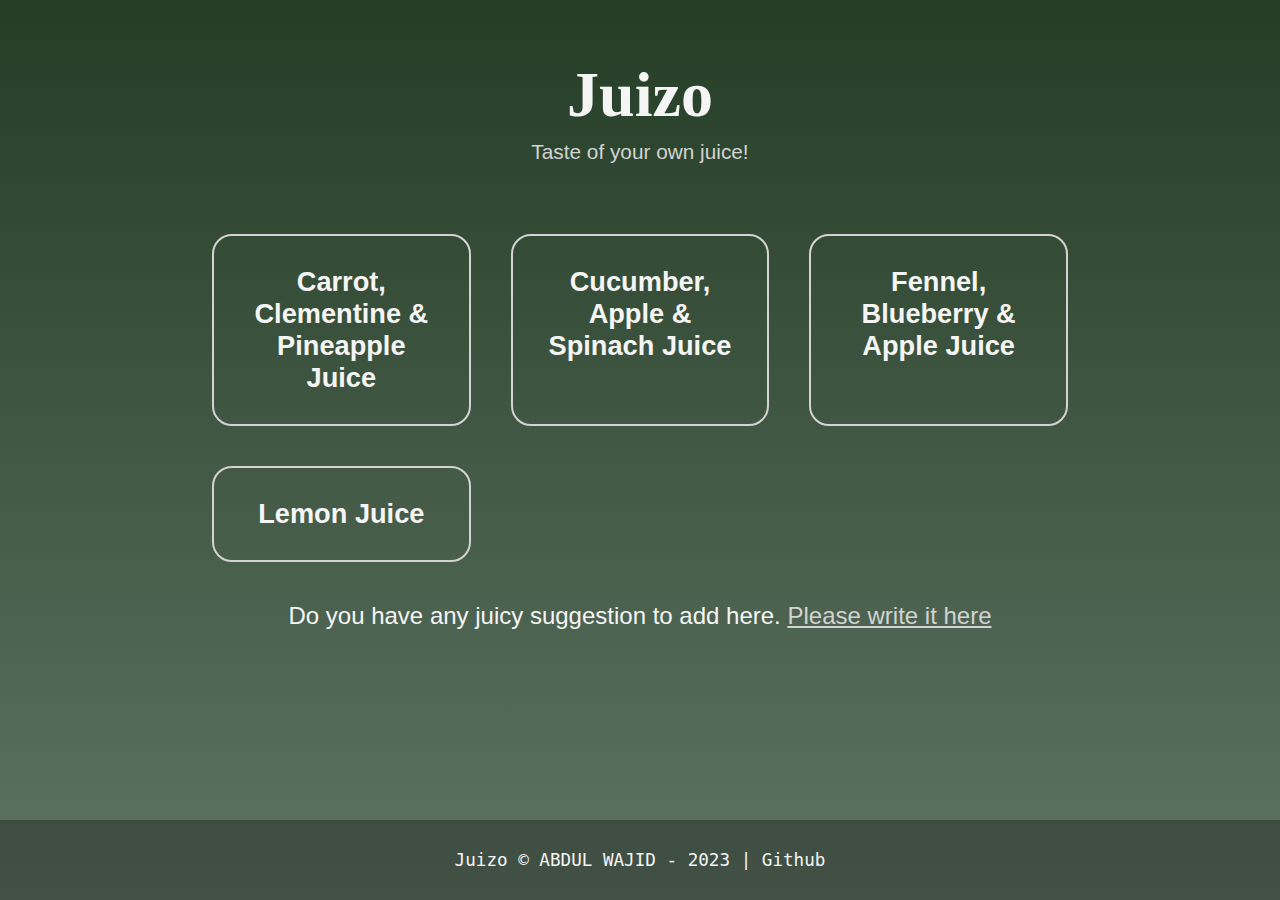
<file: index.html>
<!DOCTYPE html>
<html lang="en">
  <head>
    <meta charset="UTF-8" />
    <meta http-equiv="X-UA-Compatible" content="IE=edge" />
    <meta name="viewport" content="width=device-width, initial-scale=1.0" />
    <title>Juizo | Juice Recipes At Your Fingertips</title>
    <link rel="stylesheet" href="./style.css" />
    <link rel="shortcut icon" href="./images/icon.png" type="image/png" />
  </head>
  <body>
    <div class="title">
      <h1>Juizo</h1>
      <p>Taste of your own juice!</p>
    </div>
    <div class="juices">
      <ul>
        <li>
          <a href="./juices/carrot_clementine_pineapple.html"
            >Carrot, Clementine & Pineapple Juice</a
          >
        </li>
        <li>
          <a href="./juices/cucumber_apple_spinach.html"
            >Cucumber, Apple & Spinach Juice</a
          >
        </li>
        <li>
          <a href="./juices/fennel_blueberry_apple.html"
            >Fennel, Blueberry & Apple Juice</a
          >
        </li>
        <li>
          <a href="./juices/lemon.html">Lemon Juice</a>
        </li>
      </ul>
    </div>
    <p class="new-juice">
      Do you have any juicy suggestion to add here.
      <a
        href="https://docs.google.com/forms/d/e/1FAIpQLSc50BNGmL-Kr02AIgP8bP7FoBYIEgQXH977T2FT2nrKESCRVQ/viewform?usp=sf_link"
        >Please write it here</a
      >
    </p>
    <footer>
      <p>
        <a href="https://wajid-nv.github.io/juizo">Juizo</a> &copy;
        <a href="https://wajid.me">ABDUL WAJID</a> - 2023 |
        <a href="https://github.com/wajid-nv/juizo">Github</a>
      </p>
    </footer>
  </body>
</html>
</file>
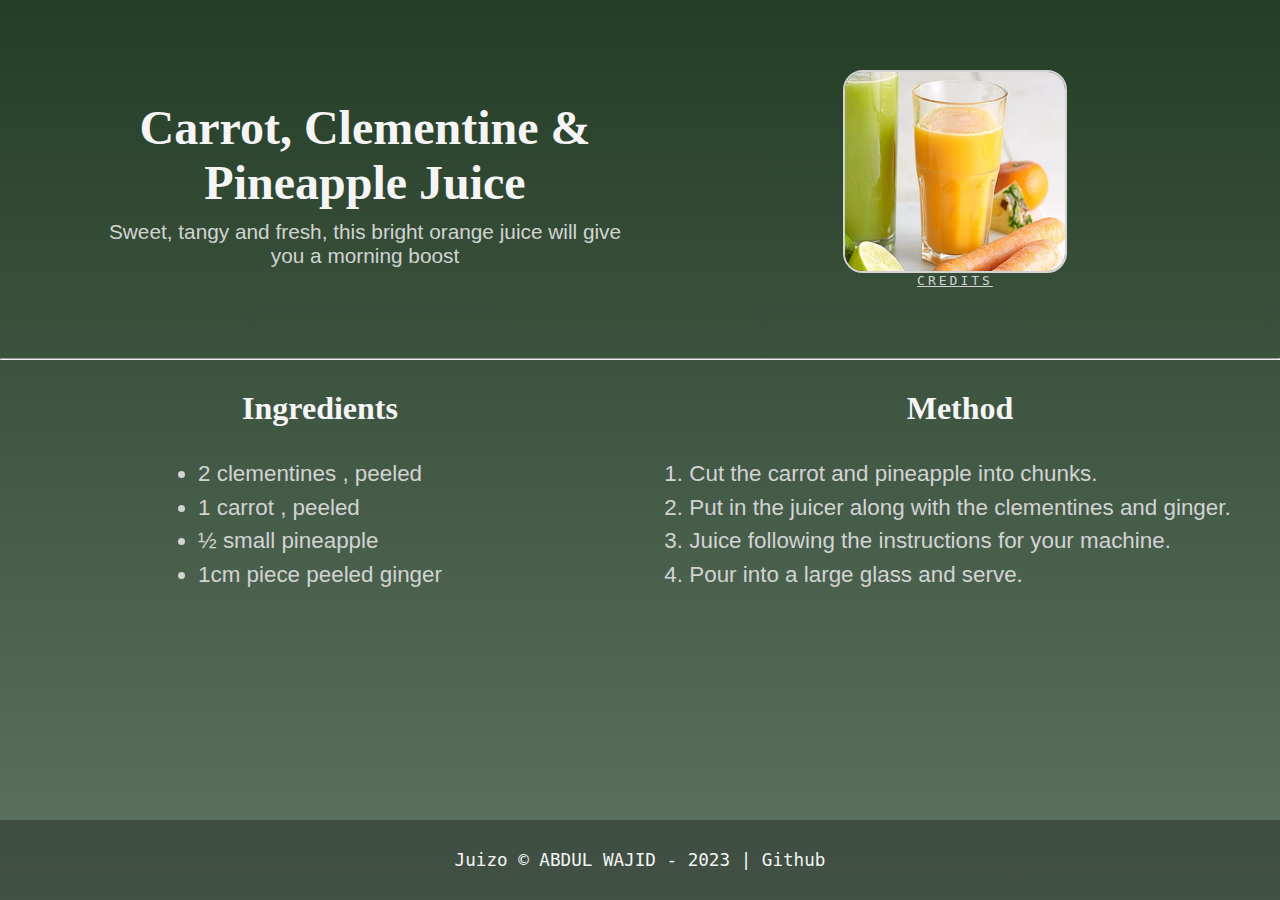
<file: juices/carrot_clementine_pineapple.html>
<!DOCTYPE html>
<html lang="en">
  <head>
    <meta charset="UTF-8" />
    <meta http-equiv="X-UA-Compatible" content="IE=edge" />
    <meta name="viewport" content="width=device-width, initial-scale=1.0" />
    <link rel="stylesheet" href="./juice_style.css" />
    <link rel="shortcut icon" href="../images/icon.png" type="image/png" />
    <title>Juizo</title>
  </head>
  <body>
    <div class="title">
      <div class="title-text">
        <h1>Carrot, Clementine & Pineapple Juice</h1>
        <p>
          Sweet, tangy and fresh, this bright orange juice will give you a
          morning boost
        </p>
      </div>
      <div class="title-image">
        <img
          src="../images/carrot-clementine-pineapple.webp"
          alt="Carrot, Clementine & Pineapple Juice"
        />
        <a
          href="https://www.bbcgoodfood.com/recipes/carrot-clementine-pineapple-juice"
          target="_blank"
          >Credits</a
        >
      </div>
    </div>
    <hr />

    <div class="recipe">
      <div>
        <h2>Ingredients</h2>
        <ul>
          <li>2 clementines , peeled</li>
          <li>1 carrot , peeled</li>
          <li>½ small pineapple</li>
          <li>1cm piece peeled ginger</li>
        </ul>
      </div>
      <div>
        <h2>Method</h2>
        <ol>
          <li>Cut the carrot and pineapple into chunks.</li>
          <li>Put in the juicer along with the clementines and ginger.</li>
          <li>Juice following the instructions for your machine.</li>
          <li>Pour into a large glass and serve.</li>
        </ol>
      </div>
    </div>
    <footer>
      <p>
        <a href="https://wajid-nv.github.io/juizo">Juizo</a> &copy;
        <a href="https://wajid.me">ABDUL WAJID</a> - 2023 |
        <a href="https://github.com/wajid-nv/juizo">Github</a>
      </p>
    </footer>
  </body>
</html>
</file>
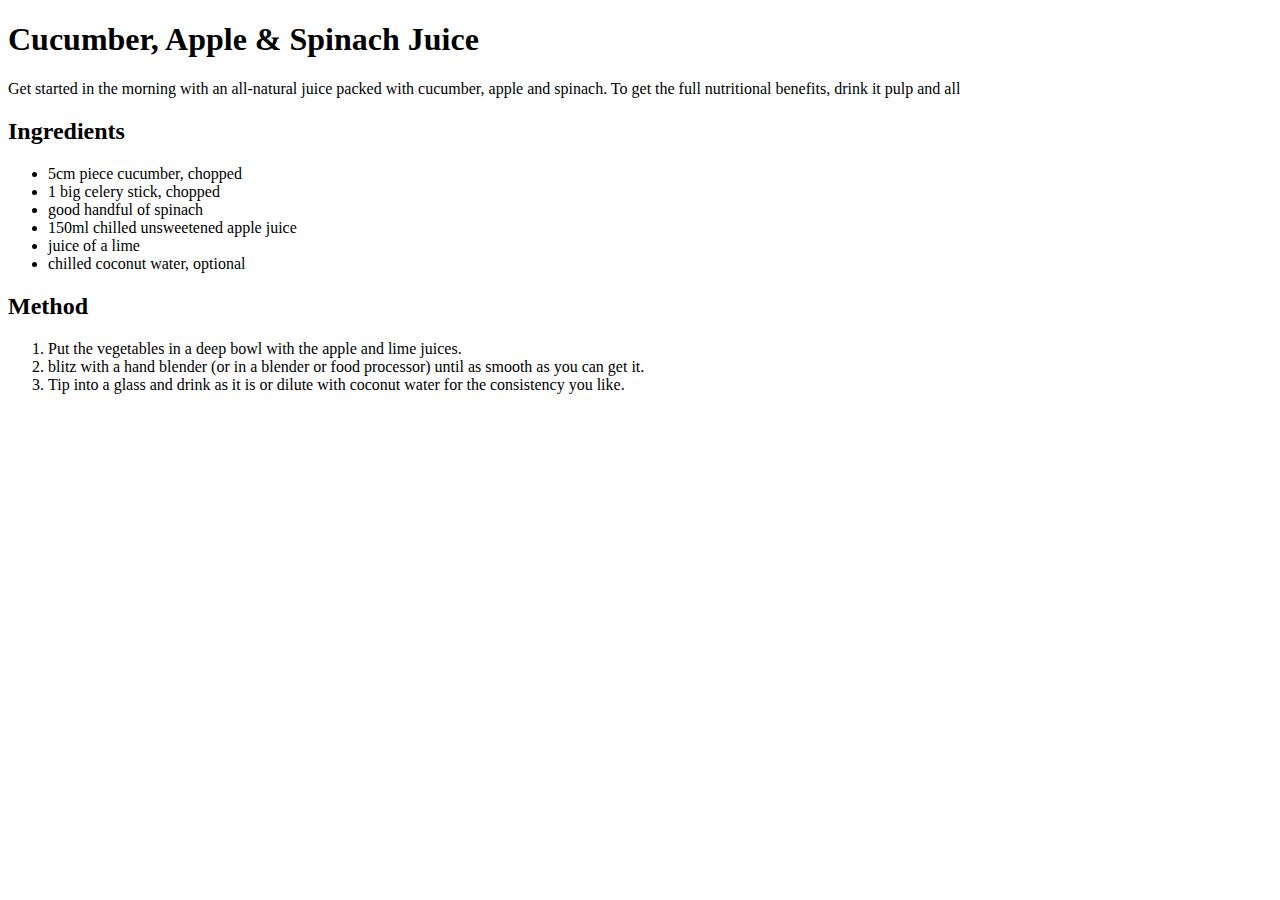
<file: juices/cucumber,_apple_spinach.html>
<!DOCTYPE html>
<html lang="en">
  <head>
    <meta charset="UTF-8" />
    <meta http-equiv="X-UA-Compatible" content="IE=edge" />
    <meta name="viewport" content="width=device-width, initial-scale=1.0" />
    <title>Juizo</title>
  </head>
  <body>
    <h1>Cucumber, Apple & Spinach Juice</h1>
    <p>
      Get started in the morning with an all-natural juice packed with cucumber,
      apple and spinach. To get the full nutritional benefits, drink it pulp and
      all
    </p>

    <h2>Ingredients</h2>
    <ul>
      <li>5cm piece cucumber, chopped</li>
      <li>1 big celery stick, chopped</li>
      <li>good handful of spinach</li>
      <li>150ml chilled unsweetened apple juice</li>
      <li>juice of a lime</li>
      <li>chilled coconut water, optional</li>
    </ul>

    <h2>Method</h2>
    <ol>
      <li>Put the vegetables in a deep bowl with the apple and lime juices.</li>
      <li>
        blitz with a hand blender (or in a blender or food processor) until as
        smooth as you can get it.
      </li>
      <li>
        Tip into a glass and drink as it is or dilute with coconut water for the
        consistency you like.
      </li>
    </ol>
  </body>
</html>
</file>
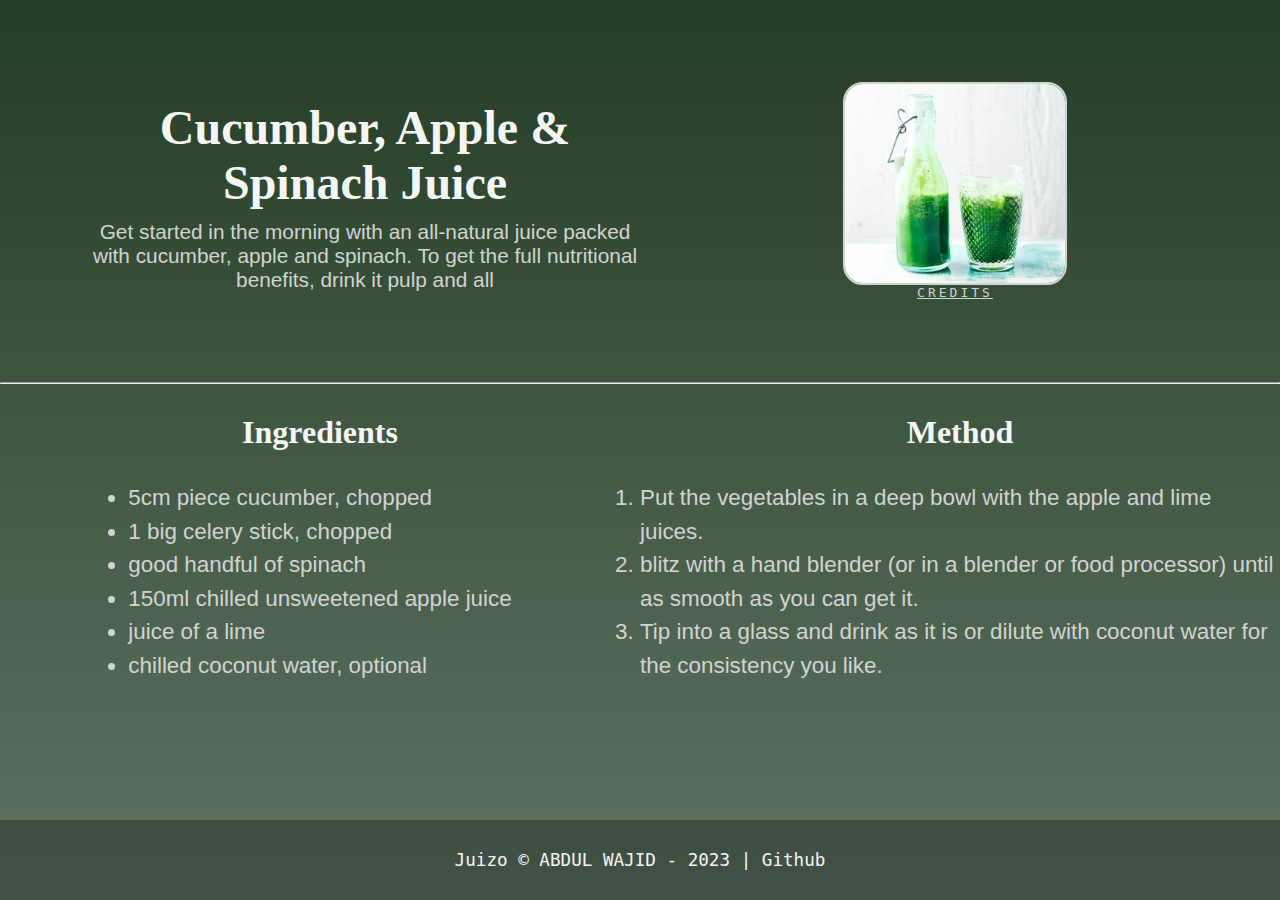
<file: juices/cucumber_apple_spinach.html>
<!DOCTYPE html>
<html lang="en">
  <head>
    <meta charset="UTF-8" />
    <meta http-equiv="X-UA-Compatible" content="IE=edge" />
    <meta name="viewport" content="width=device-width, initial-scale=1.0" />
    <link rel="stylesheet" href="./juice_style.css" />
    <link rel="shortcut icon" href="../images/icon.png" type="image/png" />
    <title>Juizo</title>
  </head>
  <body>
    <div class="title">
      <div class="title-text">
        <h1>Cucumber, Apple & Spinach Juice</h1>
        <p>
          Get started in the morning with an all-natural juice packed with
          cucumber, apple and spinach. To get the full nutritional benefits,
          drink it pulp and all
        </p>
      </div>
      <div class="title-image">
        <img
          src="../images/cucumber-apple-spinach.webp"
          alt="Cucumber, Apple & Spinach Juice"
        />
        <a
          href="https://www.bbcgoodfood.com/recipes/cucumber-apple-spinach-juice"
          target="_blank"
          >Credits</a
        >
      </div>
    </div>
    <hr />

    <div class="recipe">
      <div>
        <h2>Ingredients</h2>
        <ul>
          <li>5cm piece cucumber, chopped</li>
          <li>1 big celery stick, chopped</li>
          <li>good handful of spinach</li>
          <li>150ml chilled unsweetened apple juice</li>
          <li>juice of a lime</li>
          <li>chilled coconut water, optional</li>
        </ul>
      </div>
      <div>
        <h2>Method</h2>
        <ol>
          <li>
            Put the vegetables in a deep bowl with the apple and lime juices.
          </li>
          <li>
            blitz with a hand blender (or in a blender or food processor) until
            as smooth as you can get it.
          </li>
          <li>
            Tip into a glass and drink as it is or dilute with coconut water for
            the consistency you like.
          </li>
        </ol>
      </div>
    </div>
    <footer>
      <p>
        <a href="https://wajid-nv.github.io/juizo">Juizo</a> &copy;
        <a href="https://wajid.me">ABDUL WAJID</a> - 2023 |
        <a href="https://github.com/wajid-nv/juizo">Github</a>
      </p>
    </footer>
  </body>
</html>
</file>
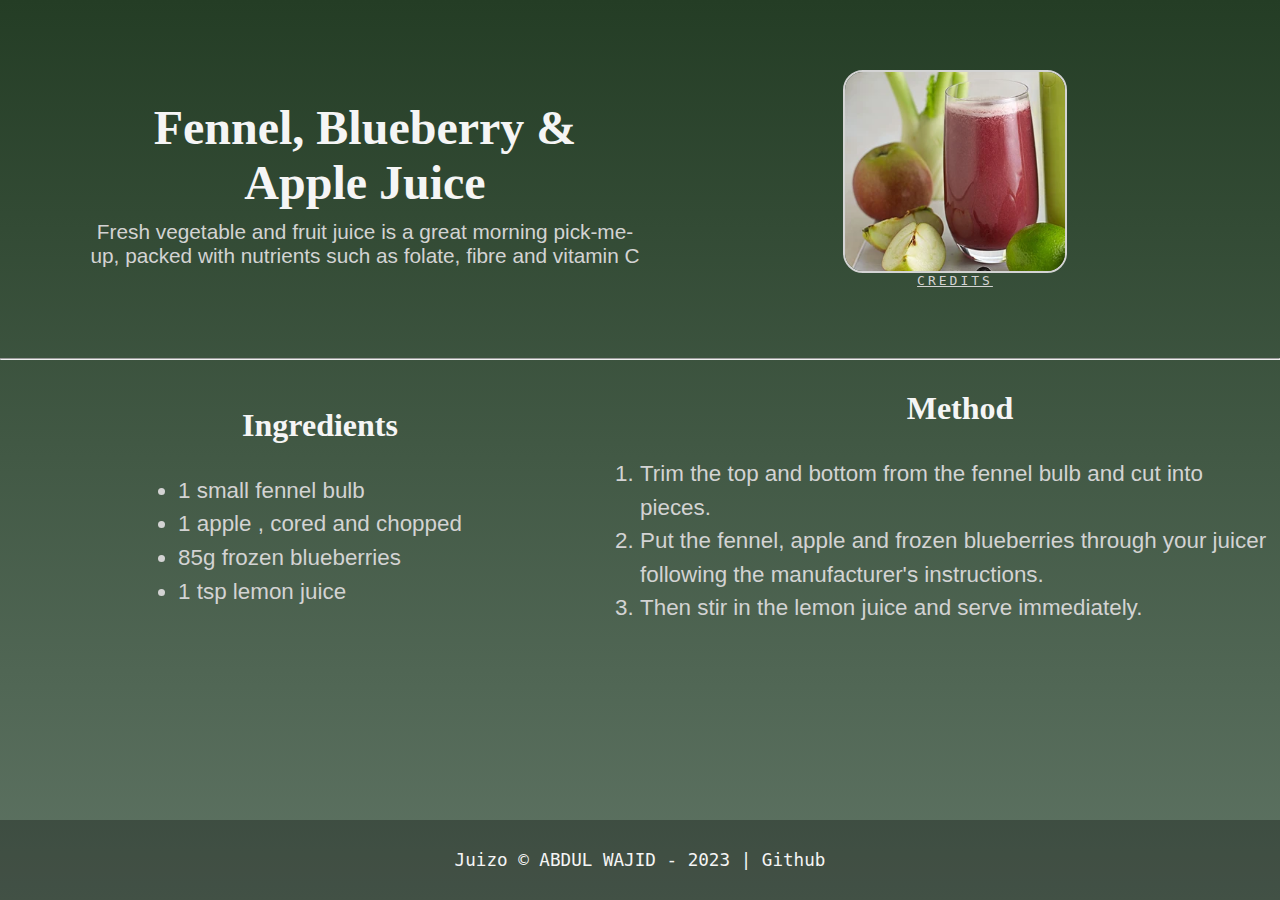
<file: juices/fennel_blueberry_apple.html>
<!DOCTYPE html>
<html lang="en">
  <head>
    <meta charset="UTF-8" />
    <meta http-equiv="X-UA-Compatible" content="IE=edge" />
    <meta name="viewport" content="width=device-width, initial-scale=1.0" />
    <link rel="stylesheet" href="./juice_style.css" />
    <link rel="shortcut icon" href="../images/icon.png" type="image/png" />
    <title>Juizo</title>
  </head>
  <body>
    <div class="title">
      <div class="title-text">
        <h1>Fennel, Blueberry & Apple Juice</h1>
        <p>
          Fresh vegetable and fruit juice is a great morning pick-me-up, packed
          with nutrients such as folate, fibre and vitamin C
        </p>
      </div>
      <div class="title-image">
        <img
          src="../images/fennel-blueberry-apple.webp"
          alt="Fennel, Blueberry & Apple Juice"
        />
        <a
          href="https://www.bbcgoodfood.com/recipes/fennel-blueberry-apple-juice"
          target="_blank"
          >Credits</a
        >
      </div>
    </div>
    <hr />

    <div class="recipe">
      <div>
        <h2>Ingredients</h2>
        <ul>
          <li>1 small fennel bulb</li>
          <li>1 apple , cored and chopped</li>
          <li>85g frozen blueberries</li>
          <li>1 tsp lemon juice</li>
        </ul>
      </div>
      <div>
        <h2>Method</h2>
        <ol>
          <li>
            Trim the top and bottom from the fennel bulb and cut into pieces.
          </li>
          <li>
            Put the fennel, apple and frozen blueberries through your juicer
            following the manufacturer's instructions.
          </li>
          <li>Then stir in the lemon juice and serve immediately.</li>
        </ol>
      </div>
    </div>
    <footer>
      <p>
        <a href="https://wajid-nv.github.io/juizo">Juizo</a> &copy;
        <a href="https://wajid.me">ABDUL WAJID</a> - 2023 |
        <a href="https://github.com/wajid-nv/juizo">Github</a>
      </p>
    </footer>
  </body>
</html>
</file>
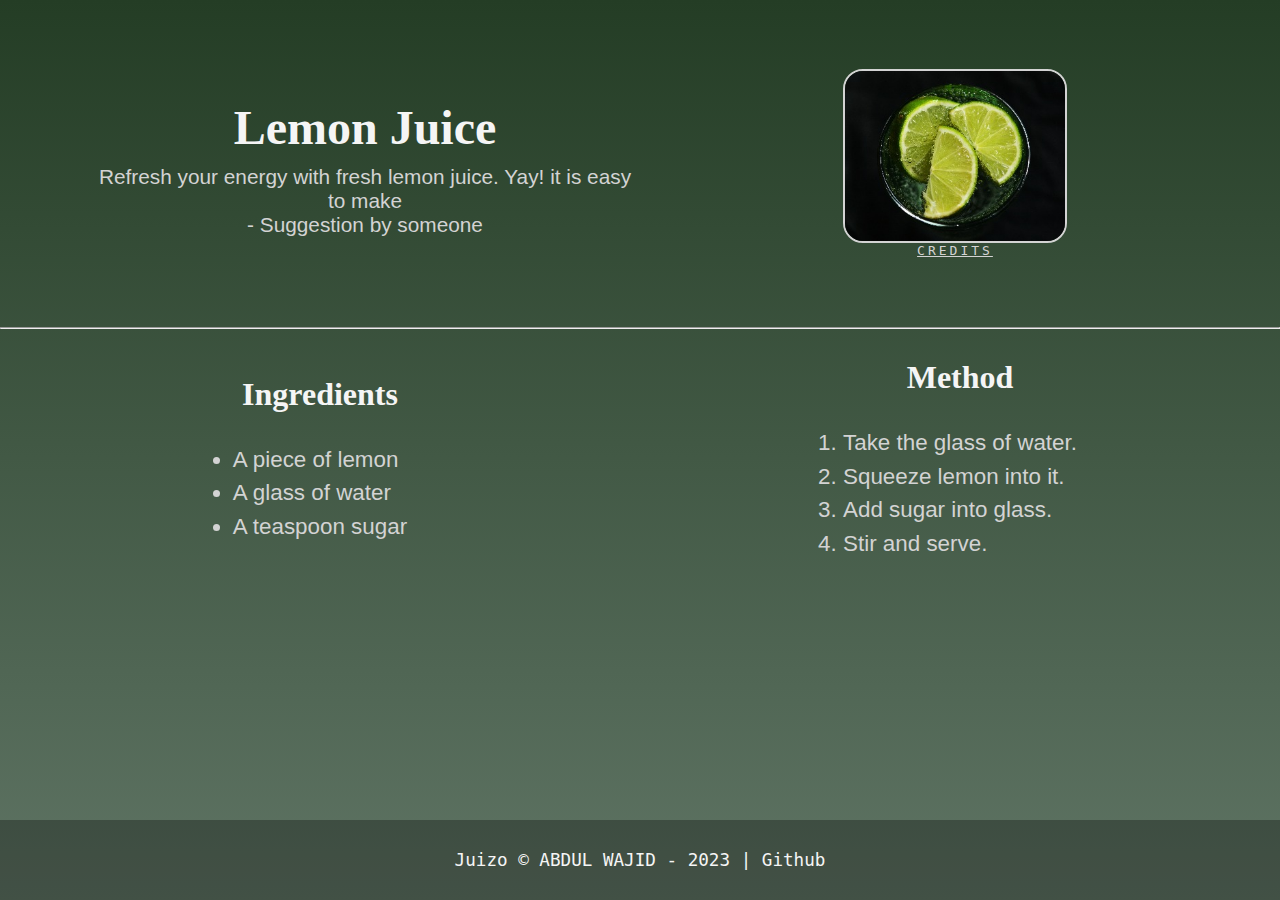
<file: juices/lemon.html>
<!DOCTYPE html>
<html lang="en">
  <head>
    <meta charset="UTF-8" />
    <meta http-equiv="X-UA-Compatible" content="IE=edge" />
    <meta name="viewport" content="width=device-width, initial-scale=1.0" />
    <link rel="stylesheet" href="./juice_style.css" />
    <link rel="shortcut icon" href="../images/icon.png" type="image/png" />
    <title>Juizo</title>
  </head>
  <body>
    <div class="title">
      <div class="title-text">
        <h1>Lemon Juice</h1>
        <p>
          Refresh your energy with fresh lemon juice. Yay! it is easy to
          make
        </p>
        <p>- Suggestion by someone</p>
      </div>
      <div class="title-image">
        <img src="../images/lemon.jpeg" alt="Lemon Juice" />
        <a
          href="https://www.pexels.com/photo/beverage-bubble-citrus-close-up-357577/"
          target="_blank"
          >Credits</a
        >
      </div>
    </div>
    <hr />

    <div class="recipe">
      <div>
        <h2>Ingredients</h2>
        <ul>
          <li>A piece of lemon</li>
          <li>A glass of water</li>
          <li>A teaspoon sugar</li>
        </ul>
      </div>
      <div>
        <h2>Method</h2>
        <ol>
          <li>Take the glass of water.</li>
          <li>Squeeze lemon into it.</li>
          <li>Add sugar into glass.</li>
          <li>Stir and serve.</li>
        </ol>
      </div>
    </div>
    <footer>
      <p>
        <a href="https://wajid-nv.github.io/juizo">Juizo</a> &copy;
        <a href="https://wajid.me">ABDUL WAJID</a> - 2023 |
        <a href="https://github.com/wajid-nv/juizo">Github</a>
      </p>
    </footer>
  </body>
</html>
</file>
<file: style.css>
* {
  margin: 0;
  padding: 0;
}

body {
  min-height: 100vh;
  background-image: linear-gradient(
    180deg,
    rgba(36, 61, 37, 1) 0%,
    rgba(95, 116, 100, 1) 100%
  );
  display: flex;
  flex-direction: column;
}

.title {
  text-align: center;
  padding: 50px;
}

.title h1 {
  font-size: 4rem;
  font-family: serif;
  margin: 8px;
  color: whitesmoke;
}

.title p {
  font-size: 1.3rem;
  font-family: sans-serif;
  color: lightgray;
}

.juices {
  width: 100%;
  display: flex;
  justify-content: center;
  align-items: center;
}

.juices ul {
  width: 70%;
  display: grid;
  grid-template-columns: 1fr 1fr 1fr;
}

.juices ul li {
  list-style: none;
  border: 2px solid lightgray;
  margin: 20px;
  padding: 30px;
  text-align: center;
  border-radius: 20px;
}

.juices ul li a {
  color: whitesmoke;
  font-size: 1.7rem;
  text-decoration: none;
  font-family: sans-serif;
  font-weight: 700;
}

.new-juice {
  text-align: center;
  margin: 20px auto;
  color: whitesmoke;
  font-size: 1.5rem;
  font-family: sans-serif;
}

.new-juice a {
  color: lightgray;
}

footer {
  background-color: rgba(0, 0, 0, 0.3);
  margin-top: auto;
  padding: 30px 0;
  text-align: center;
  color: whitesmoke;
  font-family: monospace;
  font-size: 1.1rem;
}

footer a {
  color: whitesmoke;
  text-decoration: none;
}

@media (max-width: 1250px) {
  .juices ul {
    grid-template-columns: 1fr 1fr;
    width: 80%;
  }
}

@media (max-width: 950px) {
  .juices ul {
    grid-template-columns: 1fr;
    width: 80%;
  }
}
</file>
<file: juices/juice_style.css>
* {
  margin: 0;
  padding: 0;
}

body {
  min-height: 100vh;
  background-image: linear-gradient(
    180deg,
    rgba(36, 61, 37, 1) 0%,
    rgba(95, 116, 100, 1) 100%
  );
  display: flex;
  flex-direction: column;
}

.title {
  display: flex;
  flex-direction: row;
  justify-content: center;
  padding: 50px;
}

.title-text {
  width: 50%;
  text-align: center;
  padding: 40px;
  display: flex;
  flex-direction: column;
  align-items: center;
  justify-content: center;
}

.title-text h1 {
  font-size: 3rem;
  font-family: serif;
  margin: 10px;
  color: whitesmoke;
}

.title-text p {
  font-size: 1.3rem;
  font-family: sans-serif;
  color: lightgray;
}

.title-image {
  width: 50%;
  display: flex;
  flex-direction: column;
  text-align: center;
  align-items: center;
  justify-content: center;
}

.title-image img {
  width: 40%;
  border-radius: 20px;
  border: 2px solid lightgray;
}

.title-image a {
  color: lightgray;
  font-family: monospace;
  text-transform: uppercase;
  letter-spacing: 3px;
}

.recipe {
  display: flex;
  flex-direction: row;
}

.recipe div {
  width: 50%;
  display: flex;
  flex-direction: column;
  align-items: center;
  justify-content: center;
}

.recipe div h2 {
  color: whitesmoke;
  font-family: serif;
  font-size: 2rem;
  margin: 30px;
}

.recipe div ul li,
.recipe div ol li {
  color: lightgray;
  font-family: sans-serif;
  font-size: 1.4rem;
  line-height: 1.5;
}

footer {
  background-color: rgba(0, 0, 0, 0.3);
  margin-top: auto;
  padding: 30px 0;
  text-align: center;
  color: whitesmoke;
  font-family: monospace;
  font-size: 1.1rem;
}

footer a {
  color: whitesmoke;
  text-decoration: none;
}

@media (max-width: 950px) {
  .title {
    flex-direction: column;
  }

  .title-text {
    width: 100%;
    padding: 0;
  }

  .title-text h1 {
    font-size: 2.5rem;
  }

  .title-text p {
    font-size: 1.2rem;
    margin: 20px 0 50px 0;
  }

  .title-image {
    width: 100%;
  }

  .title-image img {
    width: 80%;
  }

  .recipe {
    flex-direction: column;
    align-items: center;
    justify-content: center;
  }

  .recipe div {
    width: 100%;
    width: 70%;
    margin: 20px 0;
  }

  .recipe div h2 {
    font-size: 1.9rem;
  }

  .recipe div ul li,
  .recipe div ol li {
    font-size: 1.3rem;
  }
}
</file>
